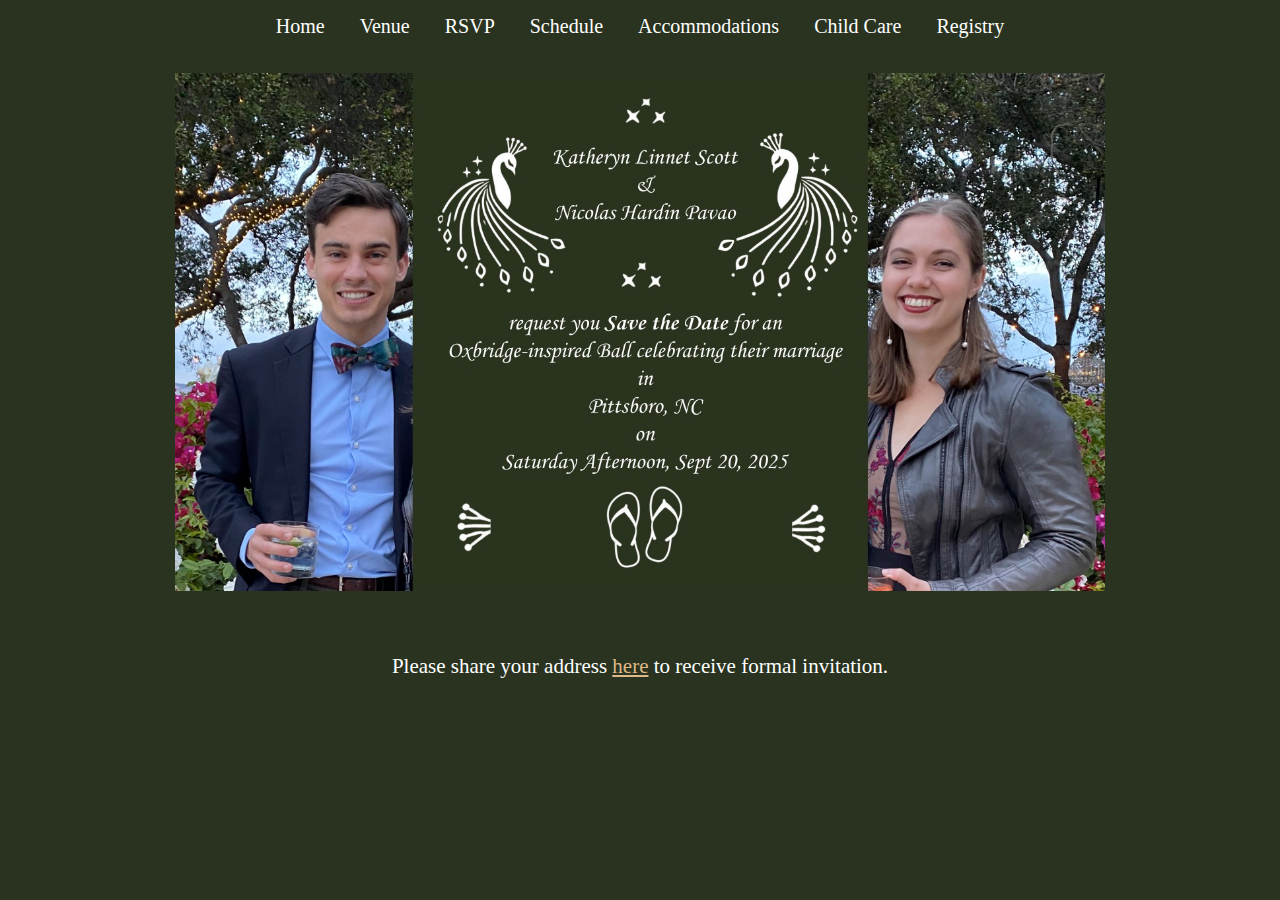
<file: index.html>
<!DOCTYPE html>
<html lang="en">
<head>
    <meta charset="UTF-8">
    <meta name="viewport" content="width=device-width, initial-scale=1.0">
    <title>Nic & Kate's Wedding</title>
    <link href="https://fonts.googleapis.com/css2?family=Playfair+Display:wght@400;700&family=Montserrat:wght@300;600&family=Dancing+Script:wght@400;700&display=swap" rel="stylesheet">
    <link rel="stylesheet" href="styles.css">
</head>
<body>
    <div class="nav-bar">
        <a href="./index.html">Home</a>
        <a href="./pages/venue.html">Venue</a>
        <a href="./pages/rsvp.html">RSVP</a>
        <a href="./pages/schedule.html">Schedule</a>
        <a href="./pages/travel.html">Accommodations</a>
        <a href="./pages/child_care.html">Child Care</a>
        <a href="./pages/registry.html">Registry</a>
    </div>
    <div class="content border">
        <div class="image-border">
        <img class="nic" src="./images/wedding_photo.jpeg" alt="Nic & Kate Cover Photo"> 
    </div>
    </div>
    <div class="content">
        <h2>Please share your address <a href = "https://docs.google.com/forms/d/e/1FAIpQLSeJmunDXp1SGyHkTaZf9296UcBBCNetlU5EZg6jRwnx4VuXSQ/viewform" style = "color: burlywood">here</a> to receive formal invitation.</h2>
    </div>
</body>
</html>
</file>
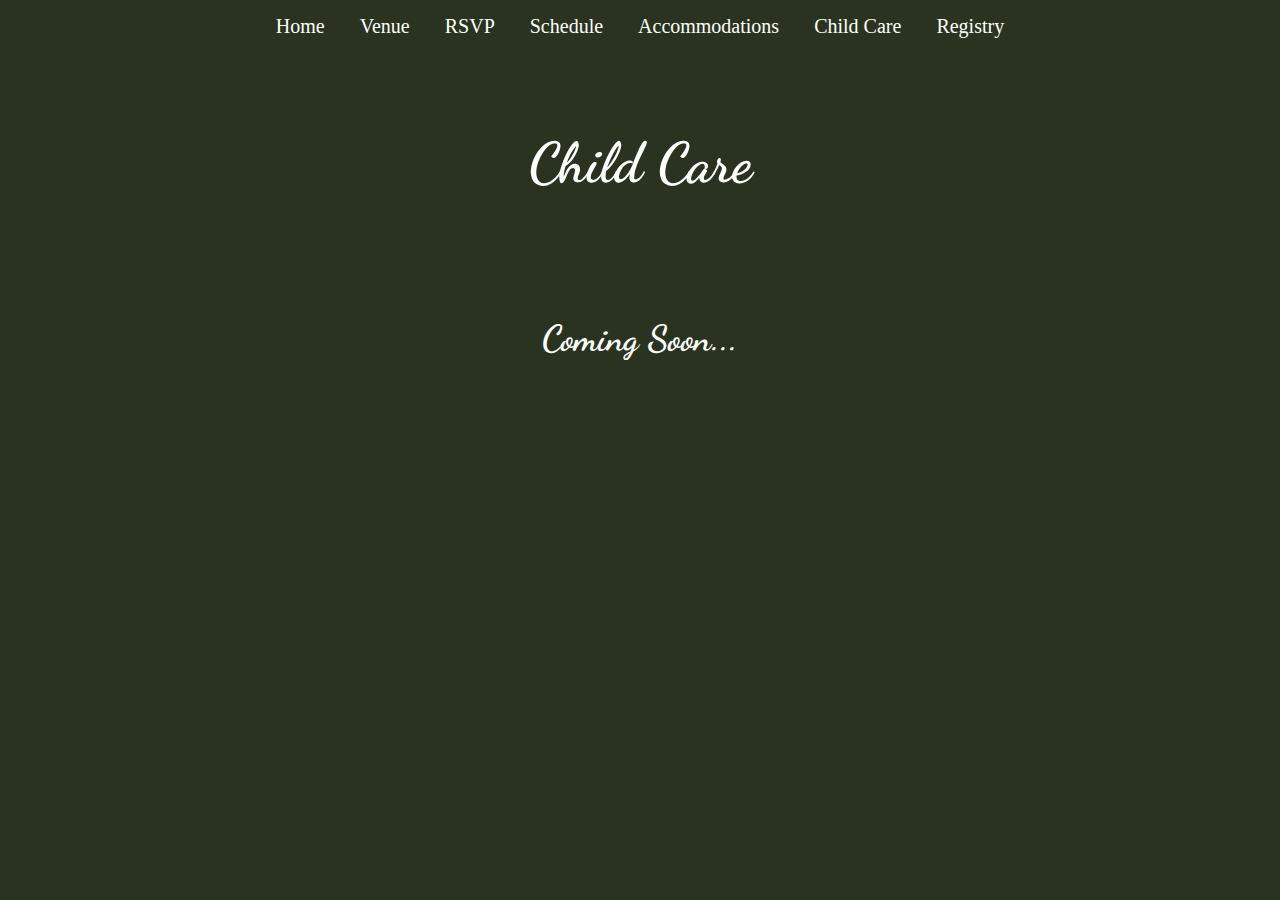
<file: pages/child_care.html>
<!DOCTYPE html>
<html lang="en">
<head>
    <meta charset="UTF-8">
    <meta name="viewport" content="width=device-width, initial-scale=1.0">
    <title>Child Care</title>
    <link href="https://fonts.googleapis.com/css2?family=Playfair+Display:wght@400;700&family=Montserrat:wght@300;600&family=Dancing+Script:wght@400;700&display=swap" rel="stylesheet">
    <link rel="stylesheet" href="../styles.css">
</head>
<body>
    <div class="nav-bar">
        <a href="../index.html">Home</a>
        <a href="./pages/venue.html">Venue</a>
        <a href="./rsvp.html">RSVP</a>
        <a href="./schedule.html">Schedule</a>
        <a href="./travel.html">Accommodations</a>
        <a href="./child_care.html">Child Care</a>
        <a href="./registry.html">Registry</a>
    </div>
    <div class="content large">
        <h3>Child Care</h3>
    </div>
    <div class="content">
        <h1>Coming Soon...</h1>
    </div>
</body>
</html>
</file>
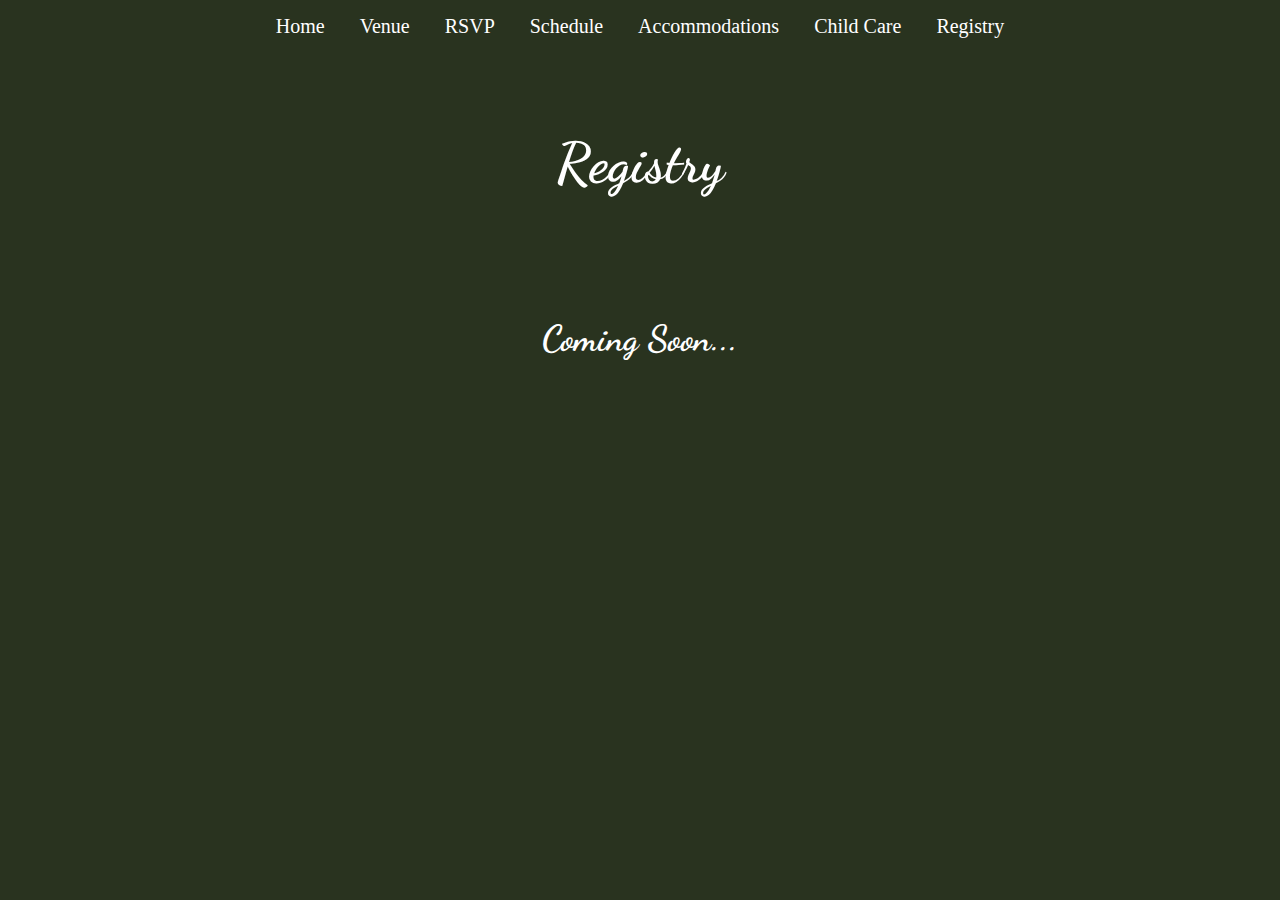
<file: pages/registry.html>
<!DOCTYPE html>
<html lang="en">
<head>
    <meta charset="UTF-8">
    <meta name="viewport" content="width=device-width, initial-scale=1.0">
    <title>Registry</title>
    <link href="https://fonts.googleapis.com/css2?family=Playfair+Display:wght@400;700&family=Montserrat:wght@300;600&family=Dancing+Script:wght@400;700&display=swap" rel="stylesheet">
    <link rel="stylesheet" href="../styles.css">
</head>
<body>
    <div class="nav-bar">
        <a href="../index.html">Home</a>
        <a href="./pages/venue.html">Venue</a>
        <a href="./rsvp.html">RSVP</a>
        <a href="./schedule.html">Schedule</a>
        <a href="./travel.html">Accommodations</a>
        <a href="./child_care.html">Child Care</a>
        <a href="./registry.html">Registry</a>
    </div>
    <div class="content large">
        <h3>Registry</h3>
    </div>
    <div class="content">
        <h1>Coming Soon...</h1>
    </div>
</body>
</html>
</file>
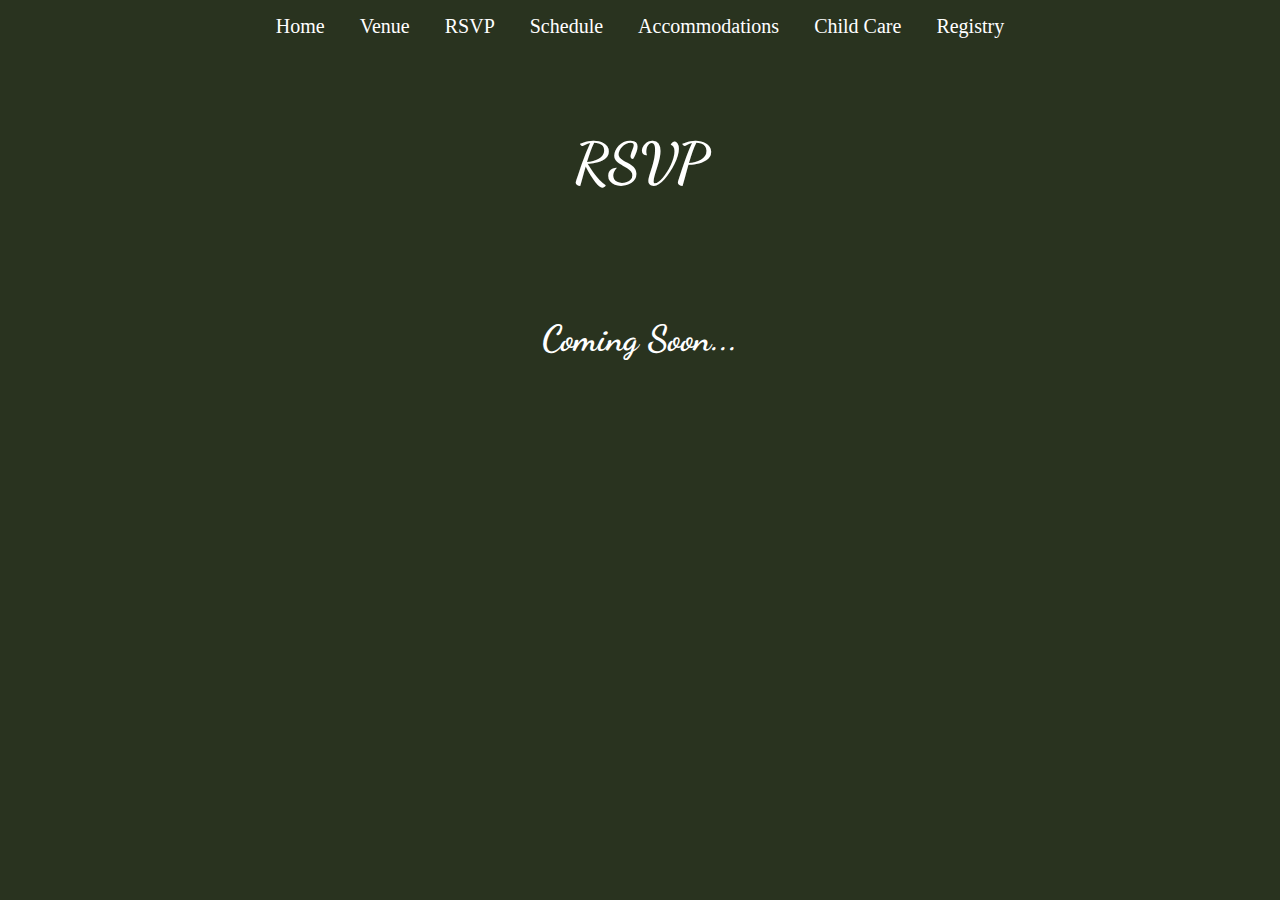
<file: pages/rsvp.html>
<!DOCTYPE html>
<html lang="en">
<head>
    <meta charset="UTF-8">
    <meta name="viewport" content="width=device-width, initial-scale=1.0">
    <title>RSVP</title>
    <link href="https://fonts.googleapis.com/css2?family=Playfair+Display:wght@400;700&family=Montserrat:wght@300;600&family=Dancing+Script:wght@400;700&display=swap" rel="stylesheet">
    <link rel="stylesheet" href="../styles.css">
</head>
<body>
    <div class="nav-bar">
        <a href="../index.html">Home</a>
        <a href="./pages/venue.html">Venue</a>
        <a href="./rsvp.html">RSVP</a>
        <a href="./schedule.html">Schedule</a>
        <a href="./travel.html">Accommodations</a>
        <a href="./child_care.html">Child Care</a>
        <a href="./registry.html">Registry</a>
    </div>
    <div class="content large">
        <h3>RSVP</h3>
    </div>
    <div class="content">
        <h1>Coming Soon...</h1>
    </div>
</body>
</html>
</file>
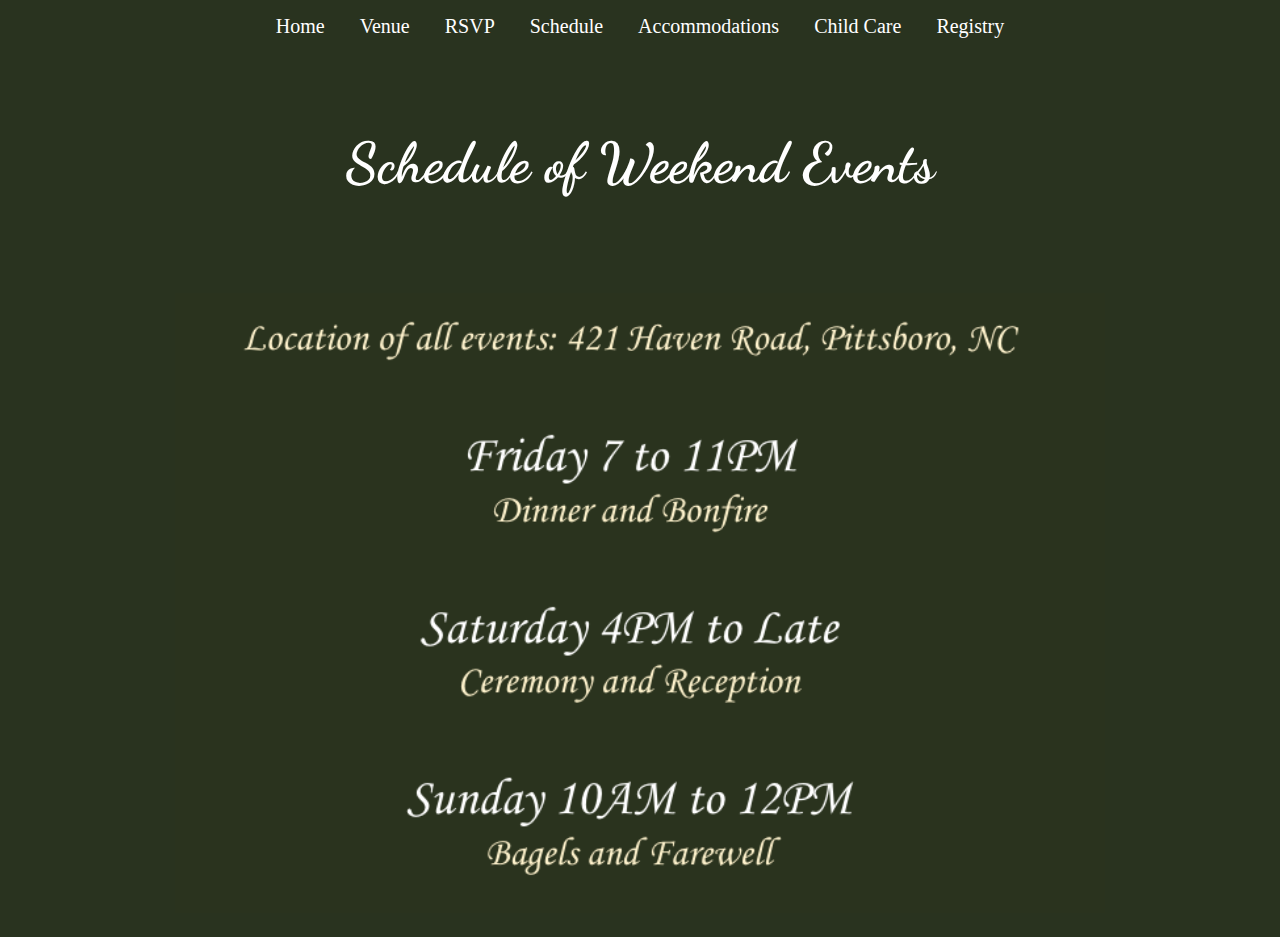
<file: pages/schedule.html>
<!DOCTYPE html>
<html lang="en">
<head>
    <meta charset="UTF-8">
    <meta name="viewport" content="width=device-width, initial-scale=1.0">
    <title>Event Schedule</title>
    <link href="https://fonts.googleapis.com/css2?family=Playfair+Display:wght@400;700&family=Montserrat:wght@300;600&family=Dancing+Script:wght@400;700&display=swap" rel="stylesheet">
    <link rel="stylesheet" href="../styles.css">
</head>
<body>
    <div class="nav-bar">
        <a href="../index.html">Home</a>
        <a href="./pages/venue.html">Venue</a>
        <a href="./rsvp.html">RSVP</a>
        <a href="./schedule.html">Schedule</a>
        <a href="./travel.html">Accommodations</a>
        <a href="./child_care.html">Child Care</a>
        <a href="./registry.html">Registry</a>
    </div>
    <div class="content large">
        <h3>Schedule of Weekend Events</h3>
    </div>
    <div class="content border">
        <div class="image-border">
        <img class="nic" src="../images/schedule.png" alt="Nic & Kate Cover Photo"> 
    </div>
</body>
</html>
</file>
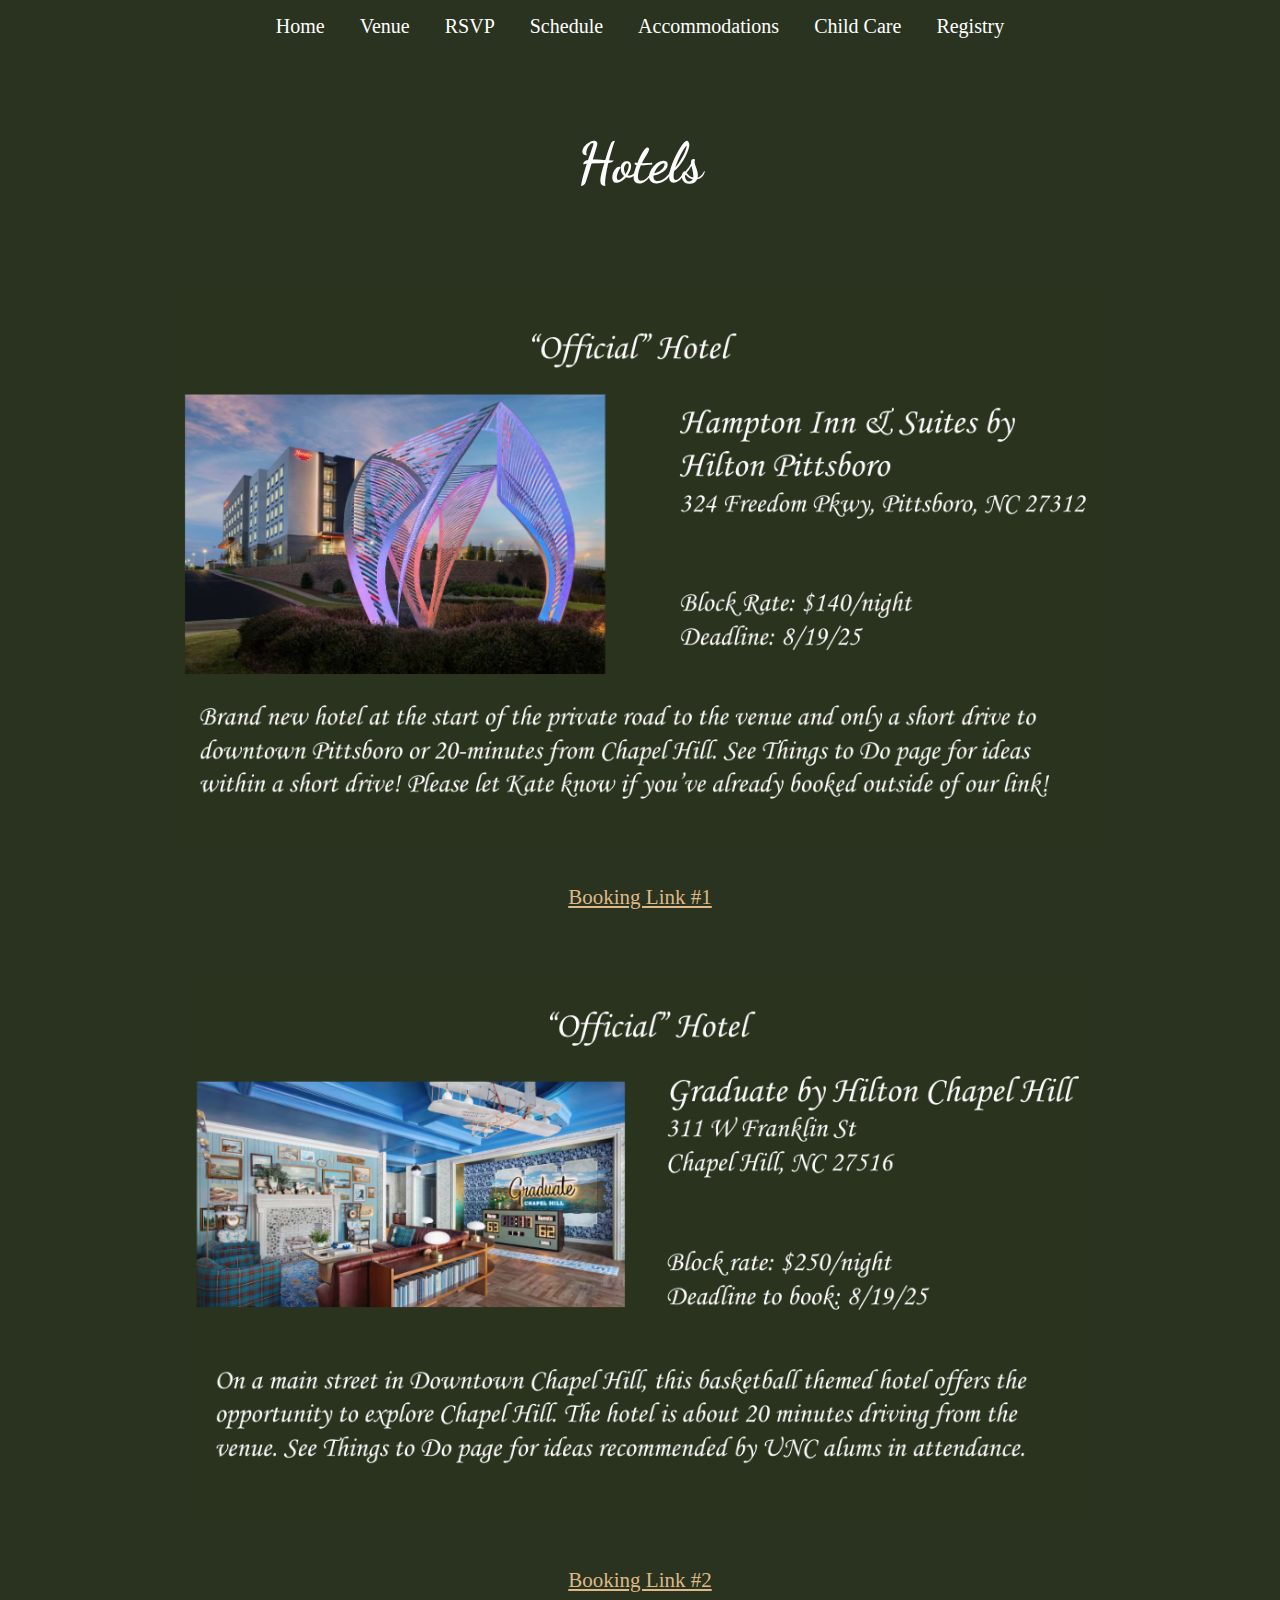
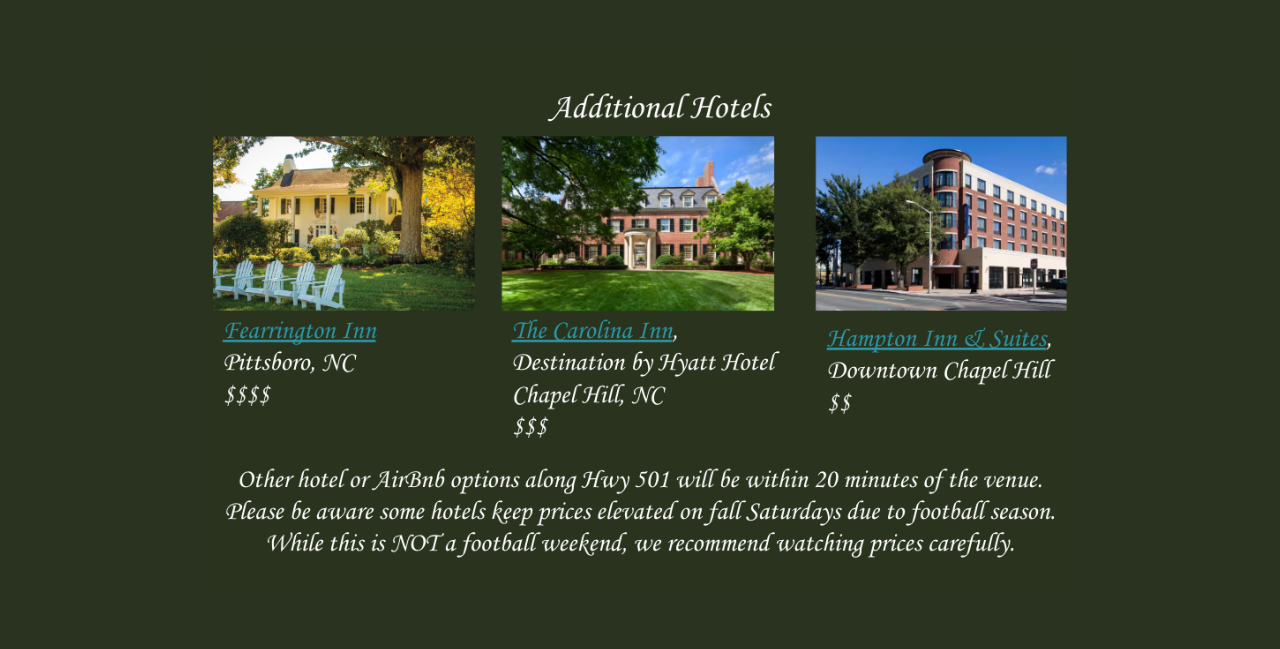
<file: pages/travel.html>
<!DOCTYPE html>
<html lang="en">
<head>
    <meta charset="UTF-8">
    <meta name="viewport" content="width=device-width, initial-scale=1.0">
    <title>Accommodations</title>
    <link href="https://fonts.googleapis.com/css2?family=Playfair+Display:wght@400;700&family=Montserrat:wght@300;600&family=Dancing+Script:wght@400;700&display=swap" rel="stylesheet">
    <link rel="stylesheet" href="../styles.css">
</head>
<body>
    <div class="nav-bar">
        <a href="../index.html">Home</a>
        <a href="./pages/venue.html">Venue</a>
        <a href="./rsvp.html">RSVP</a>
        <a href="./schedule.html">Schedule</a>
        <a href="./travel.html">Accommodations</a>
        <a href="./child_care.html">Child Care</a>
        <a href="./registry.html">Registry</a>
    </div>
    <div class="content large">
        <h3>Hotels</h3>
    </div>
    <div class="content border">
        <div class="image-border">
        <img class="nic" src="../images/official_hotel1.png" alt="Nic & Kate Cover Photo"> 
    </div>
    <div class="content">
        <h2><a href = "https://group.hamptoninn.com/5noo6a" style = "color: burlywood">Booking Link #1</a></h2>
    </div>
    <div class="content border">
        <div class="image-border">
        <img class="nic" src="../images/official_hotel2.png" alt="Nic & Kate Cover Photo"> 
    </div>
    <div class="content">
        <h2><a href = "https://book.passkey.com/e/50988872" style = "color: burlywood">Booking Link #2</a></h2>
    </div>
    <div class="content border">
        <div class="image-border">
        <img class="nic" src="../images/additional_hotels.png" alt="Nic & Kate Cover Photo"> 
    </div>
</body>
</html>
</file>
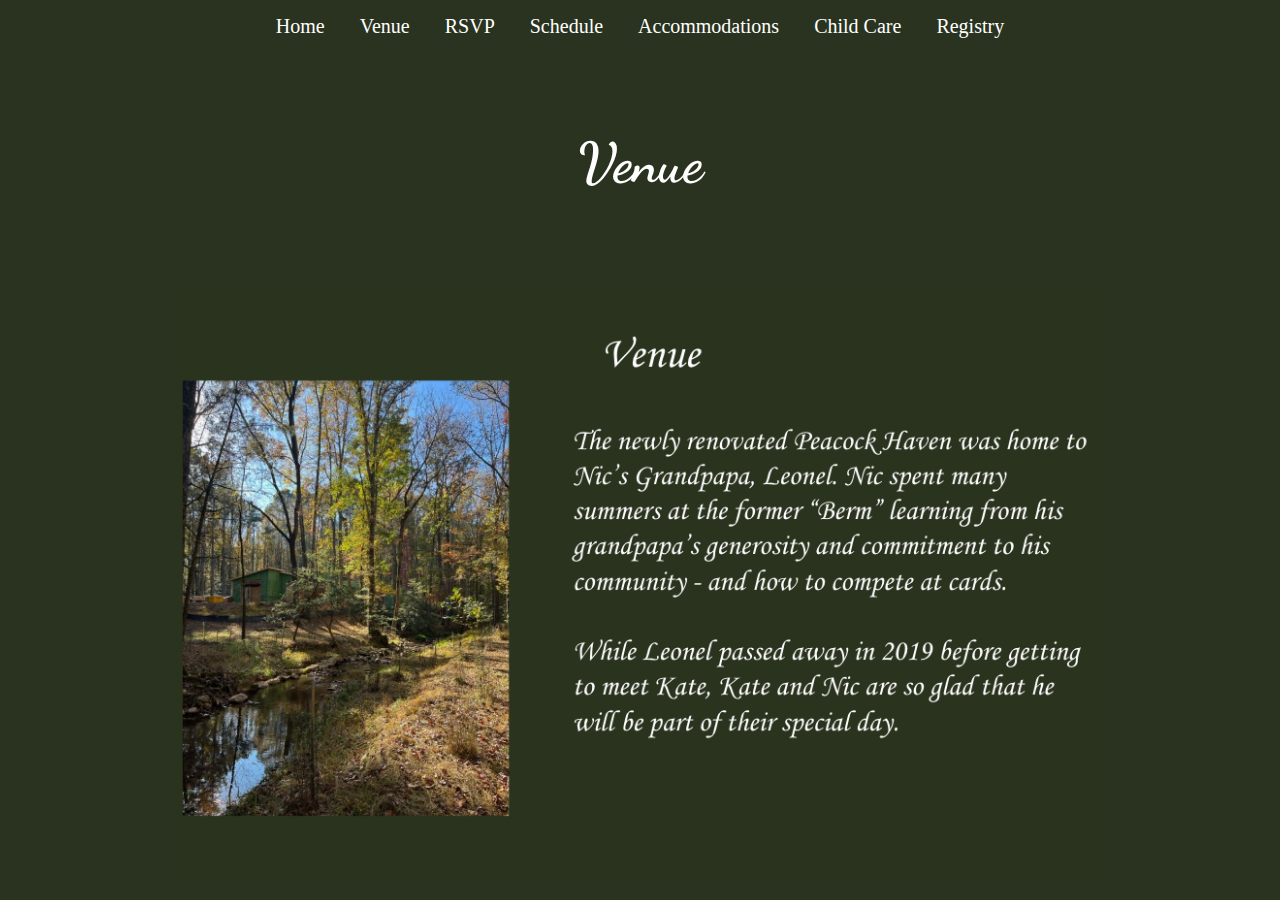
<file: pages/venue.html>
<!DOCTYPE html>
<html lang="en">
<head>
    <meta charset="UTF-8">
    <meta name="viewport" content="width=device-width, initial-scale=1.0">
    <title>Accommodations</title>
    <link href="https://fonts.googleapis.com/css2?family=Playfair+Display:wght@400;700&family=Montserrat:wght@300;600&family=Dancing+Script:wght@400;700&display=swap" rel="stylesheet">
    <link rel="stylesheet" href="../styles.css">
</head>
<body>
    <div class="nav-bar">
        <a href="../index.html">Home</a>
        <a href="./pages/venue.html">Venue</a>
        <a href="./rsvp.html">RSVP</a>
        <a href="./schedule.html">Schedule</a>
        <a href="./travel.html">Accommodations</a>
        <a href="./child_care.html">Child Care</a>
        <a href="./registry.html">Registry</a>
    </div>
    <div class="content large">
        <h3>Venue</h3>
    </div>
    <div class="content border">
        <div class="image-border">
        <img class="nic" src="../images/venue.png" alt="Nic & Kate Cover Photo"> 
    </div>
</body>
</html>
</file>
<file: styles.css>
body {
    margin: 0;
    font-family:'Georgia', serif;
    background-color: rgb(41,51,31);
    color: white;
    text-align: center;
}
.nav-bar {
    background-color: rgb(41,51,31);
    padding: 15px;
    font-family: 'Georgia', serif;
    font-size: 20px;
}
.nav-bar a {
    color: white;
    text-decoration: none;
    margin: 0 15px;
}
.hero-section {
    width: 100%;
    height: 400px;
    background: url('https://source.unsplash.com/featured/?wedding,couple') no-repeat center center;
    background-size: cover;
}
.content {
    padding: 20px 20px;
}

img.kate {
    width: 15%;
    height: auto;
}

img.nic {
    width: 75%;
    height: auto;
}

.content h3 {
    font-size: 56px;
    font-weight: 700;
    font-family: 'Dancing Script', cursive;
}

.content h1 {
    font-size: 36px;
    font-weight: 700;
    font-family: 'Dancing Script', cursive;
}
.content h2 {
    font-size: 21px;
    font-weight: 400;
    font-family: 'Georgia', serif;
    padding: 2px;
}

.date {
    font-size: 18px;
    margin-top: 20px;
}
.rsvp-button {
    background-color: white;
    color: #4F2D3C;
    padding: 10px 20px;
    font-size: 16px;
    font-family: 'Georgia', serif;
    border: none;
    cursor: pointer;
    margin-top: 20px;
}
.rsvp-button:hover {
    background-color: #e0d6d6;
}
.footer {
    margin-top: 40px;
    font-size: 16px;
    font-family: 'Georgia', serif;
}
</file>
